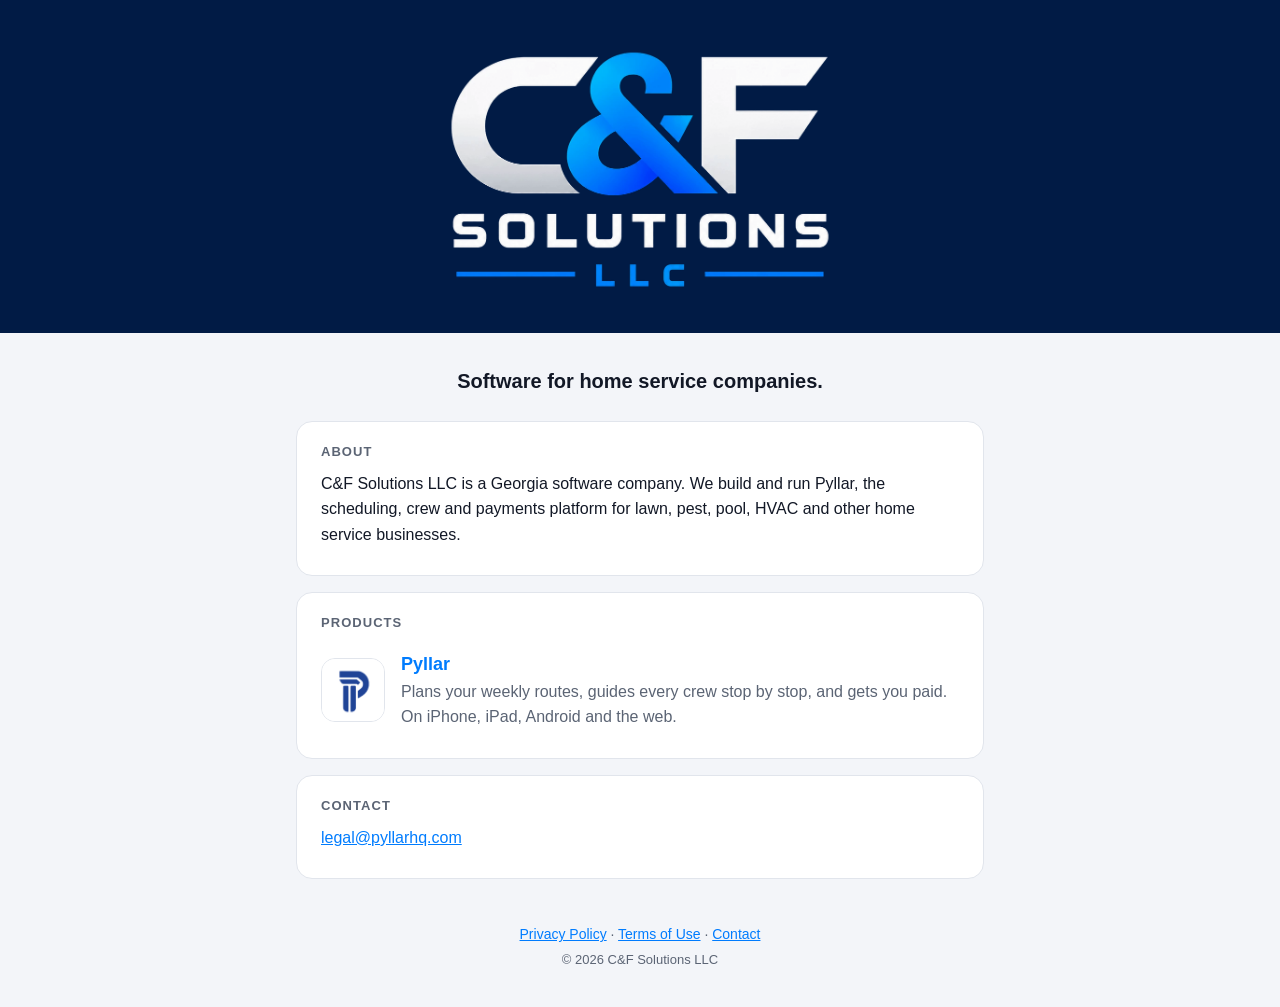
<file: index.html>
<!doctype html>
<html lang="en">
<head>
<meta charset="utf-8">
<meta name="viewport" content="width=device-width, initial-scale=1, viewport-fit=cover">
<meta name="theme-color" content="#011b45">
<title>C&amp;F Solutions LLC</title>
<meta name="description" content="Software for home service companies.">
<link rel="canonical" href="https://c-fsolutions.github.io/">
<meta property="og:type" content="website">
<meta property="og:site_name" content="C&amp;F Solutions LLC">
<meta property="og:url" content="https://c-fsolutions.github.io/">
<meta property="og:title" content="C&amp;F Solutions LLC">
<meta property="og:description" content="Software for home service companies.">
<meta property="og:image" content="https://c-fsolutions.github.io/assets/og.jpg?v=b6260a47">
<meta property="og:image:width" content="1200">
<meta property="og:image:height" content="630">
<meta name="twitter:card" content="summary_large_image">
<link rel="icon" href="/favicon.ico?v=1d7b9816" sizes="48x48">
<link rel="apple-touch-icon" href="/assets/apple-touch-icon.png?v=e16ccd14">
<link rel="stylesheet" href="/assets/site.css?v=31ff3264">
</head>
<body>
  <header class="hero">
    <a href="/" class="logo"><img src="/assets/logo.webp?v=582b0158" alt="C&amp;F Solutions LLC" width="900" height="593"></a>
  </header>

  <main>
    <p class="tagline">Software for home service companies.</p>

    <section class="card">
      <h2>About</h2>
      <p>C&amp;F Solutions LLC is a Georgia software company. We build and run Pyllar, the scheduling, crew and payments platform for lawn, pest, pool, HVAC and other home service businesses.</p>
    </section>

    <section class="card">
      <h2>Products</h2>
      <a class="product" href="https://pyllarhq.com">
        <img src="/assets/pyllar.png?v=9ce45bf2" alt="" width="64" height="64">
        <span><strong>Pyllar</strong><span>Plans your weekly routes, guides every crew stop by stop, and gets you paid. On iPhone, iPad, Android and the web.</span></span>
      </a>
    </section>

    <section class="card">
      <h2>Contact</h2>
      <p><a href="#" data-e="bW9jLnFocmFsbHlwQGxhZ2Vs" data-show>legal (at) pyllarhq (dot) com</a></p>
    </section>
  </main>

  <footer>
    <p><a href="/privacy/">Privacy Policy</a> · <a href="/terms/">Terms of Use</a> · <a href="#" data-e="bW9jLnFocmFsbHlwQGxhZ2Vs">Contact</a></p>
    <p class="fine">© 2026 C&amp;F Solutions LLC</p>
  </footer>
<script>for(const a of document.querySelectorAll("a[data-e]")){const m=atob(a.dataset.e).split("").reverse().join("");a.href="mailto:"+m;if(a.hasAttribute("data-show"))a.textContent=m}</script>
</body>
</html>
</file>
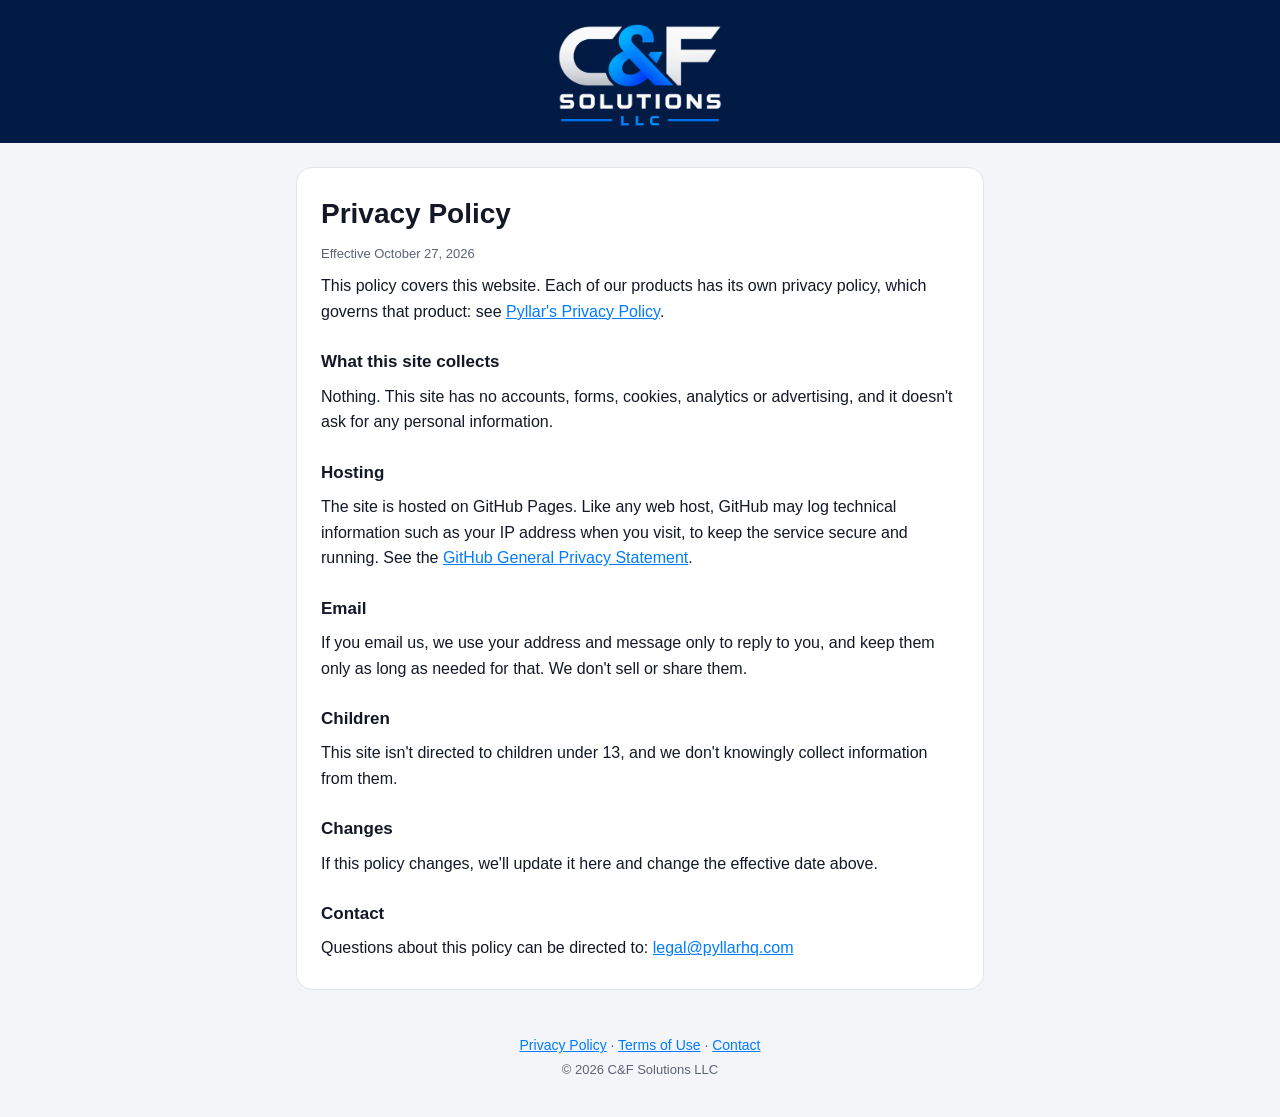
<file: privacy/index.html>
<!doctype html>
<html lang="en">
<head>
<meta charset="utf-8">
<meta name="viewport" content="width=device-width, initial-scale=1, viewport-fit=cover">
<meta name="theme-color" content="#011b45">
<title>Privacy Policy — C&amp;F Solutions LLC</title>
<meta name="description" content="Privacy Policy for the C&amp;F Solutions LLC website.">
<link rel="canonical" href="https://c-fsolutions.github.io/privacy/">
<meta property="og:type" content="website">
<meta property="og:site_name" content="C&amp;F Solutions LLC">
<meta property="og:url" content="https://c-fsolutions.github.io/privacy/">
<meta property="og:title" content="Privacy Policy — C&amp;F Solutions LLC">
<meta property="og:description" content="Privacy Policy for the C&amp;F Solutions LLC website.">
<meta property="og:image" content="https://c-fsolutions.github.io/assets/og.jpg?v=b6260a47">
<meta property="og:image:width" content="1200">
<meta property="og:image:height" content="630">
<meta name="twitter:card" content="summary_large_image">
<link rel="icon" href="/favicon.ico?v=1d7b9816" sizes="48x48">
<link rel="apple-touch-icon" href="/assets/apple-touch-icon.png?v=e16ccd14">
<link rel="stylesheet" href="/assets/site.css?v=31ff3264">
</head>
<body>
  <header class="hero small">
    <a href="/" class="logo"><img src="/assets/logo.webp?v=582b0158" alt="C&amp;F Solutions LLC" width="900" height="593"></a>
  </header>

  <main>
    <section class="card">
      <h1>Privacy Policy</h1>
      <p class="fine">Effective October 27, 2026</p>
      <p>This policy covers this website. Each of our products has its own privacy policy, which governs that product: see <a href="https://pyllarhq.com/privacy">Pyllar's Privacy Policy</a>.</p>

      <h3>What this site collects</h3>
      <p>Nothing. This site has no accounts, forms, cookies, analytics or advertising, and it doesn't ask for any personal information.</p>

      <h3>Hosting</h3>
      <p>The site is hosted on GitHub Pages. Like any web host, GitHub may log technical information such as your IP address when you visit, to keep the service secure and running. See the <a href="https://docs.github.com/en/site-policy/privacy-policies/github-general-privacy-statement">GitHub General Privacy Statement</a>.</p>

      <h3>Email</h3>
      <p>If you email us, we use your address and message only to reply to you, and keep them only as long as needed for that. We don't sell or share them.</p>

      <h3>Children</h3>
      <p>This site isn't directed to children under 13, and we don't knowingly collect information from them.</p>

      <h3>Changes</h3>
      <p>If this policy changes, we'll update it here and change the effective date above.</p>

      <h3>Contact</h3>
      <p>Questions about this policy can be directed to: <a href="#" data-e="bW9jLnFocmFsbHlwQGxhZ2Vs" data-show>legal (at) pyllarhq (dot) com</a></p>
    </section>
  </main>

  <footer>
    <p><a href="/privacy/">Privacy Policy</a> · <a href="/terms/">Terms of Use</a> · <a href="#" data-e="bW9jLnFocmFsbHlwQGxhZ2Vs">Contact</a></p>
    <p class="fine">© 2026 C&amp;F Solutions LLC</p>
  </footer>
<script>for(const a of document.querySelectorAll("a[data-e]")){const m=atob(a.dataset.e).split("").reverse().join("");a.href="mailto:"+m;if(a.hasAttribute("data-show"))a.textContent=m}</script>
</body>
</html>
</file>
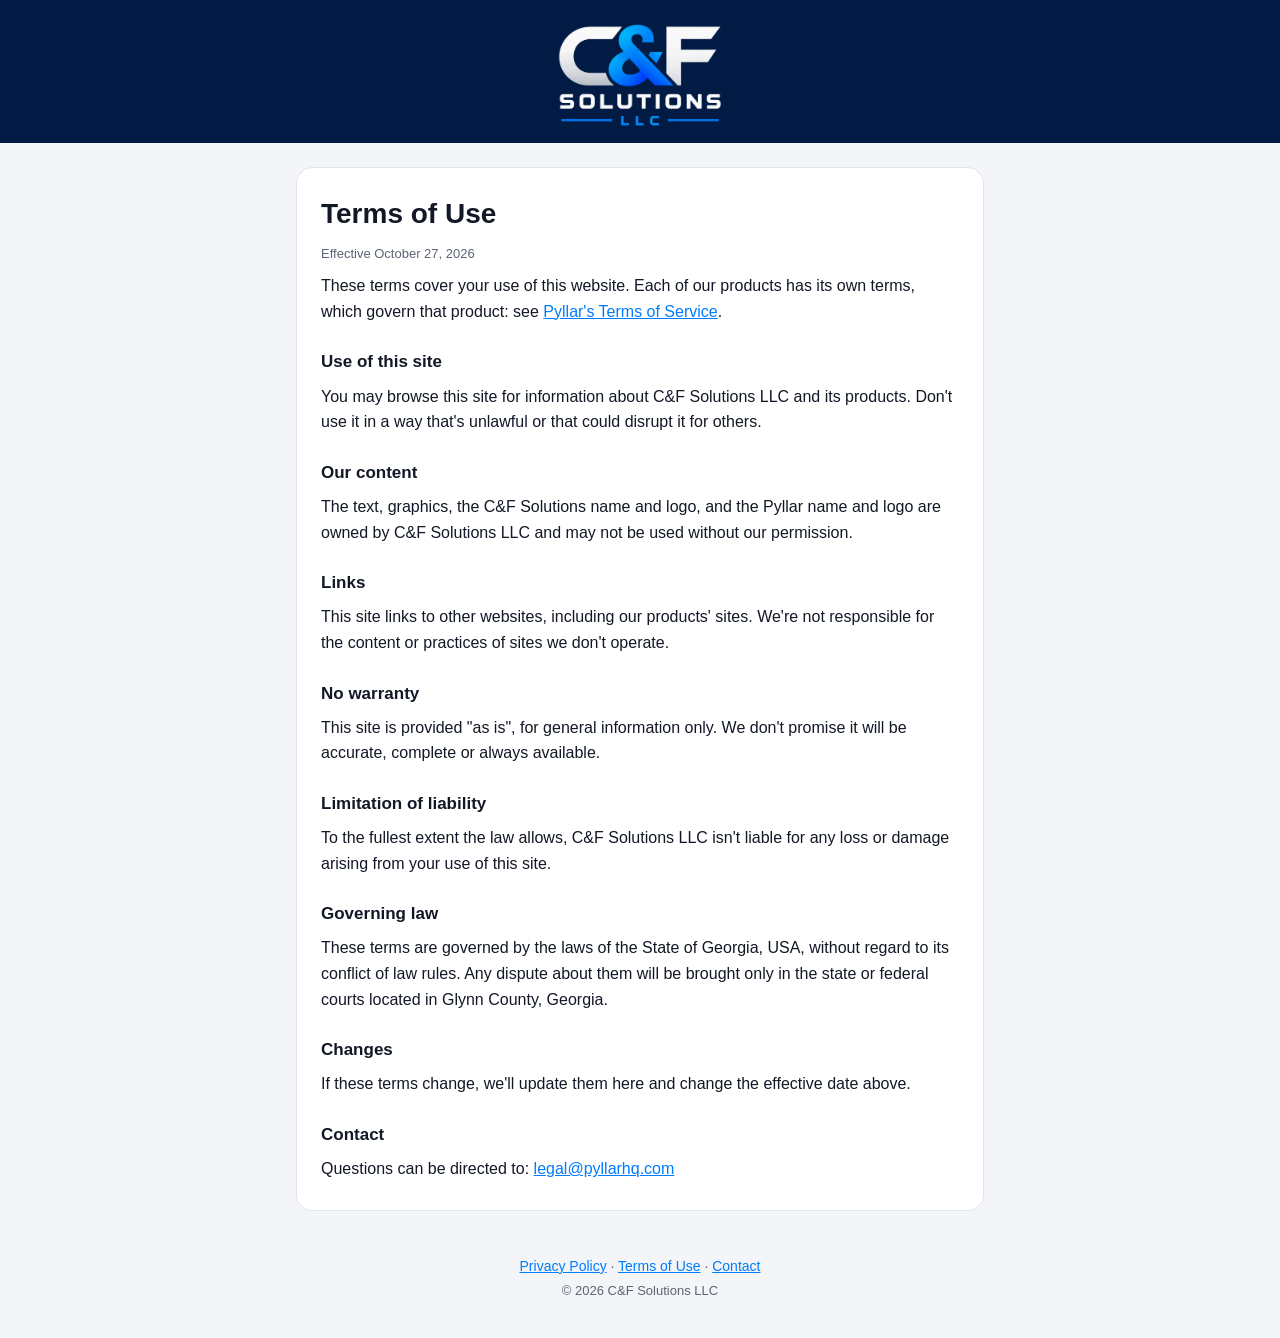
<file: terms/index.html>
<!doctype html>
<html lang="en">
<head>
<meta charset="utf-8">
<meta name="viewport" content="width=device-width, initial-scale=1, viewport-fit=cover">
<meta name="theme-color" content="#011b45">
<title>Terms of Use — C&amp;F Solutions LLC</title>
<meta name="description" content="Terms of Use for the C&amp;F Solutions LLC website.">
<link rel="canonical" href="https://c-fsolutions.github.io/terms/">
<meta property="og:type" content="website">
<meta property="og:site_name" content="C&amp;F Solutions LLC">
<meta property="og:url" content="https://c-fsolutions.github.io/terms/">
<meta property="og:title" content="Terms of Use — C&amp;F Solutions LLC">
<meta property="og:description" content="Terms of Use for the C&amp;F Solutions LLC website.">
<meta property="og:image" content="https://c-fsolutions.github.io/assets/og.jpg?v=b6260a47">
<meta property="og:image:width" content="1200">
<meta property="og:image:height" content="630">
<meta name="twitter:card" content="summary_large_image">
<link rel="icon" href="/favicon.ico?v=1d7b9816" sizes="48x48">
<link rel="apple-touch-icon" href="/assets/apple-touch-icon.png?v=e16ccd14">
<link rel="stylesheet" href="/assets/site.css?v=31ff3264">
</head>
<body>
  <header class="hero small">
    <a href="/" class="logo"><img src="/assets/logo.webp?v=582b0158" alt="C&amp;F Solutions LLC" width="900" height="593"></a>
  </header>

  <main>
    <section class="card">
      <h1>Terms of Use</h1>
      <p class="fine">Effective October 27, 2026</p>
      <p>These terms cover your use of this website. Each of our products has its own terms, which govern that product: see <a href="https://pyllarhq.com/terms">Pyllar's Terms of Service</a>.</p>

      <h3>Use of this site</h3>
      <p>You may browse this site for information about C&amp;F Solutions LLC and its products. Don't use it in a way that's unlawful or that could disrupt it for others.</p>

      <h3>Our content</h3>
      <p>The text, graphics, the C&amp;F Solutions name and logo, and the Pyllar name and logo are owned by C&amp;F Solutions LLC and may not be used without our permission.</p>

      <h3>Links</h3>
      <p>This site links to other websites, including our products' sites. We're not responsible for the content or practices of sites we don't operate.</p>

      <h3>No warranty</h3>
      <p>This site is provided "as is", for general information only. We don't promise it will be accurate, complete or always available.</p>

      <h3>Limitation of liability</h3>
      <p>To the fullest extent the law allows, C&amp;F Solutions LLC isn't liable for any loss or damage arising from your use of this site.</p>

      <h3>Governing law</h3>
      <p>These terms are governed by the laws of the State of Georgia, USA, without regard to its conflict of law rules. Any dispute about them will be brought only in the state or federal courts located in Glynn County, Georgia.</p>

      <h3>Changes</h3>
      <p>If these terms change, we'll update them here and change the effective date above.</p>

      <h3>Contact</h3>
      <p>Questions can be directed to: <a href="#" data-e="bW9jLnFocmFsbHlwQGxhZ2Vs" data-show>legal (at) pyllarhq (dot) com</a></p>
    </section>
  </main>

  <footer>
    <p><a href="/privacy/">Privacy Policy</a> · <a href="/terms/">Terms of Use</a> · <a href="#" data-e="bW9jLnFocmFsbHlwQGxhZ2Vs">Contact</a></p>
    <p class="fine">© 2026 C&amp;F Solutions LLC</p>
  </footer>
<script>for(const a of document.querySelectorAll("a[data-e]")){const m=atob(a.dataset.e).split("").reverse().join("");a.href="mailto:"+m;if(a.hasAttribute("data-show"))a.textContent=m}</script>
</body>
</html>
</file>
<file: assets/site.css>
* { box-sizing: border-box; }
:root {
  --navy: #011b45;
  --blue: #007cfe;
  --bg: #f3f5f9;
  --card: #ffffff;
  --text: #121826;
  --muted: #5b6474;
  --line: #e1e5ec;
}
@media (prefers-color-scheme: dark) {
  :root {
    --blue: #3d9bff;
    --bg: #010f28;
    --card: #0a1f45;
    --text: #e8edf6;
    --muted: #9aa6bb;
    --line: #1c3360;
  }
}
html, body {
  margin: 0;
  background: var(--bg);
  color: var(--text);
  font: 16px/1.6 -apple-system, BlinkMacSystemFont, "SF Pro Text", "Segoe UI", Roboto, Helvetica, Arial, sans-serif;
  -webkit-font-smoothing: antialiased;
}
a { color: var(--blue); }

.hero {
  background: var(--navy);
  padding: calc(32px + env(safe-area-inset-top, 0px)) 16px 24px;
  text-align: center;
}
.hero img { width: min(420px, 82vw); height: auto; display: block; margin: 0 auto; }
.hero.small { padding-top: calc(16px + env(safe-area-inset-top, 0px)); padding-bottom: 8px; }
.hero.small img { width: 180px; }

main { max-width: 720px; margin: 0 auto; padding: 24px 16px 8px; }
.tagline { text-align: center; font-size: 20px; font-weight: 600; margin: 8px 0 24px; }
.card {
  background: var(--card);
  border: 1px solid var(--line);
  border-radius: 16px;
  padding: 20px 24px;
  margin-bottom: 16px;
}
.card h1 { font-size: 28px; margin: 4px 0 0; }
.card h2 { font-size: 13px; text-transform: uppercase; letter-spacing: 0.08em; color: var(--muted); margin: 0 0 8px; }
.card h3 { font-size: 17px; margin: 24px 0 4px; }
.card p { margin: 8px 0; }

.product {
  display: flex;
  gap: 16px;
  align-items: center;
  color: inherit;
  text-decoration: none;
  padding: 8px 0;
}
.product img { width: 64px; height: 64px; border-radius: 14px; border: 1px solid var(--line); flex: none; }
.product strong { display: block; font-size: 18px; color: var(--blue); }
.product span span { color: var(--muted); }
.product:hover strong { text-decoration: underline; }

.fine { color: var(--muted); font-size: 13px; }
footer { text-align: center; padding: 16px 16px calc(32px + env(safe-area-inset-bottom, 0px)); color: var(--muted); font-size: 14px; }
footer p { margin: 4px 0; }
</file>
